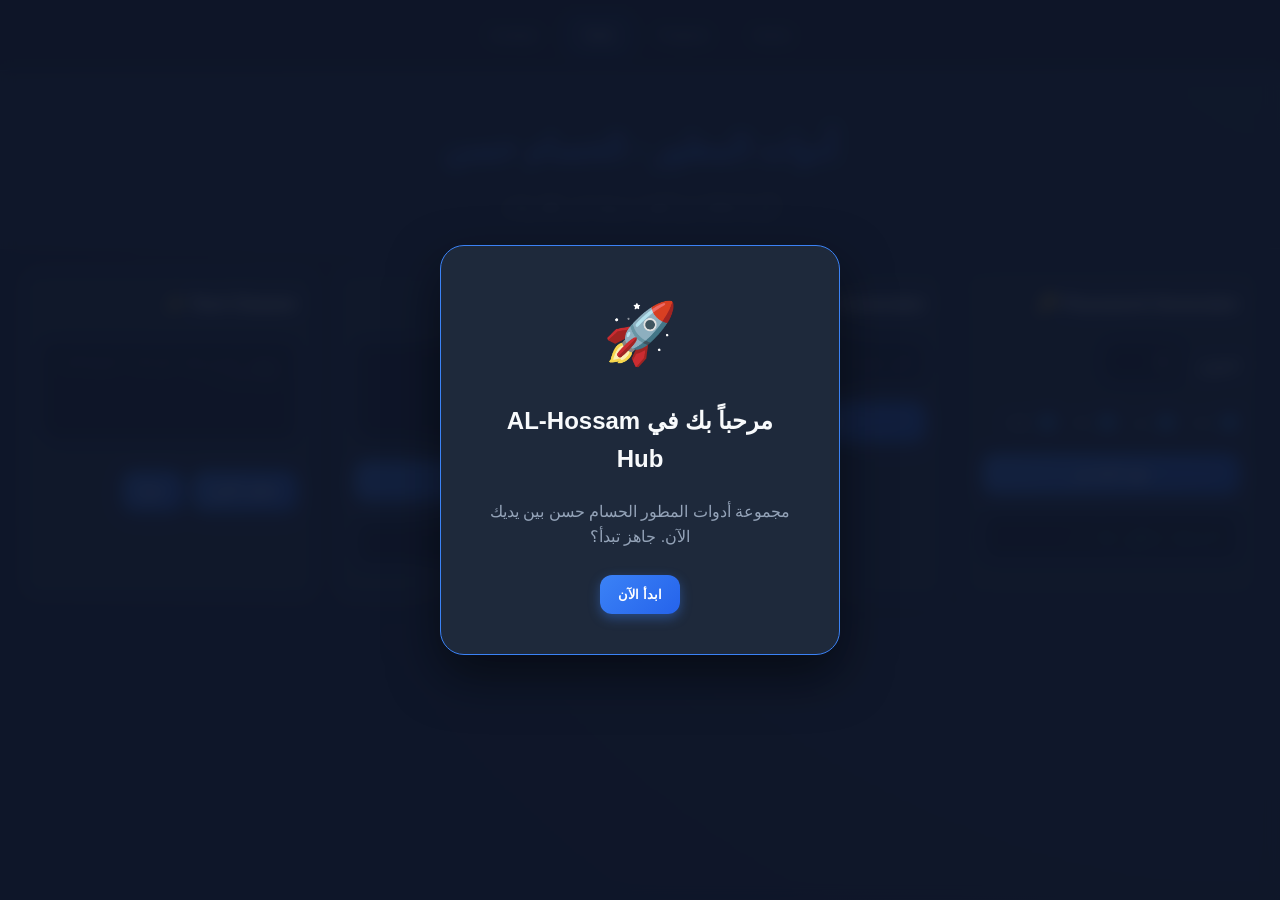
<file: index.html>
<!doctype html>
<html lang="ar" dir="rtl">
  <head>
    <meta charset="utf-8" />
    <meta name="viewport" content="width=device-width, initial-scale=1" />
    <title>أدوات الحسام - AL-Hossam Hub</title>
    <link rel="stylesheet" href="style.css" />
    <style>
      /* --- استايلات خاصة بصفحة الأدوات لضمان الإبهار --- */
      .modal-overlay {
        position: fixed;
        inset: 0;
        background: rgba(15, 23, 42, 0.9);
        display: none; /* يتم تغييره بـ JS */
        align-items: center;
        justify-content: center;
        z-index: 9999;
        backdrop-filter: blur(8px);
        transition: opacity 0.4s ease;
      }
      .modal-content {
        background: var(--card, #1e293b);
        padding: 40px;
        border-radius: 24px;
        text-align: center;
        border: 1px solid var(--acc, #3b82f6);
        max-width: 400px;
        width: 90%;
        box-shadow: 0 20px 50px rgba(0, 0, 0, 0.5);
        animation: scaleIn 0.3s ease-out;
      }
      @keyframes scaleIn {
        from {
          transform: scale(0.9);
          opacity: 0;
        }
        to {
          transform: scale(1);
          opacity: 1;
        }
      }
      .modal-icon {
        font-size: 60px;
        margin-bottom: 20px;
        display: block;
      }

      /* تحسين المسافات في الكروت */
      .card {
        display: flex;
        flex-direction: column;
        gap: 10px;
      }
      .row.checks {
        display: flex;
        flex-wrap: wrap;
        gap: 15px;
        margin: 10px 0;
        font-size: 14px;
      }
      .row.checks label {
        display: flex;
        align-items: center;
        gap: 5px;
        cursor: pointer;
        color: var(--mut);
      }

      .out {
        min-height: 40px;
        background: #0b1220;
        border: 1px dashed var(--acc);
        color: #10b981;
        padding: 12px;
        border-radius: 12px;
        font-family: monospace;
        word-break: break-all;
        margin-top: 10px;
      }
      textarea {
        resize: vertical;
        min-height: 100px;
      }
    </style>
  </head>
  <body>
    <div id="welcome-modal" class="modal-overlay">
      <div class="modal-content">
        <span class="modal-icon">🚀</span>
        <h2>مرحباً بك في AL-Hossam Hub</h2>
        <p style="color: var(--mut); margin-bottom: 25px">
          مجموعة أدوات المطور الحسام حسن بين يديك الآن. جاهز تبدأ؟
        </p>
        <button onclick="closeWelcome()" class="btn">ابدأ الآن</button>
      </div>
    </div>

    <nav class="nav">
      <a href="home.html">Home</a>
      <a href="projects.html">Projects</a>
      <a href="index.html" class="active">Tools</a>
      <a href="contact.html">Contact</a>
    </nav>

    <header class="top">
      <h1>أدوات المطور - الحسام حسن</h1>
      <p>كل ما تحتاجه من أدوات برمجية في مكان واحد</p>
    </header>

    <main class="grid">
      <section class="card">
        <h2>Password Generator 🔑</h2>
        <div style="display: flex; align-items: center; gap: 10px">
          <label>الطول:</label>
          <input
            id="len"
            type="number"
            min="8"
            max="32"
            value="16"
            style="width: 80px"
          />
        </div>
        <div class="row checks">
          <label><input id="up" type="checkbox" checked /> A-Z</label>
          <label><input id="low" type="checkbox" checked /> a-z</label>
          <label><input id="num" type="checkbox" checked /> 0-9</label>
          <label><input id="sym" type="checkbox" checked /> !@#</label>
        </div>
        <button id="gen" class="btn">توليد كلمة سر</button>
        <pre id="out" class="out">النتيجة ستظهر هنا...</pre>
      </section>

      <section class="card">
        <h2>QR Code Generator 📱</h2>
        <input id="qr-input" type="text" placeholder="اكتب الرابط هنا..." />
        <button id="qr-gen" class="btn">إنشاء QR Code</button>
        <div
          id="qr-out"
          style="margin-top: 15px; text-align: center; min-height: 100px"
        ></div>
      </section>

      <section class="card">
        <h2>JSON Formatter 🛠️</h2>
        <textarea id="jsonIn" placeholder='{"key":"value"}'></textarea>
        <button id="fmt" class="btn">تنسيق JSON</button>
        <pre id="jsonOut" class="out">النتيجة هنا...</pre>
      </section>

      <section class="card">
        <h2>Text Cleaner ✨</h2>
        <textarea
          id="txt-in"
          placeholder="الصق النص هنا لإزالة المسافات الزائدة..."
        ></textarea>
        <div style="display: flex; gap: 10px; margin-top: 10px">
          <button id="txt-clean" class="btn">تنظيف النص</button>
          <button id="txt-copy" class="btn btn-outline">نسخ</button>
        </div>
      </section>
    </main>

    <script src="app.js"></script>

    <script>
      // وظيفة رسالة الترحيب الاحترافية
      function closeWelcome() {
        const modal = document.getElementById("welcome-modal");
        modal.style.opacity = "0";
        setTimeout(() => {
          modal.style.display = "none";
        }, 400);
        sessionStorage.setItem("welcomeShown", "true");
      }

      window.addEventListener("DOMContentLoaded", () => {
        if (!sessionStorage.getItem("welcomeShown")) {
          const modal = document.getElementById("welcome-modal");
          modal.style.display = "flex";
        }
      });
    </script>
  </body>
</html>
</file>
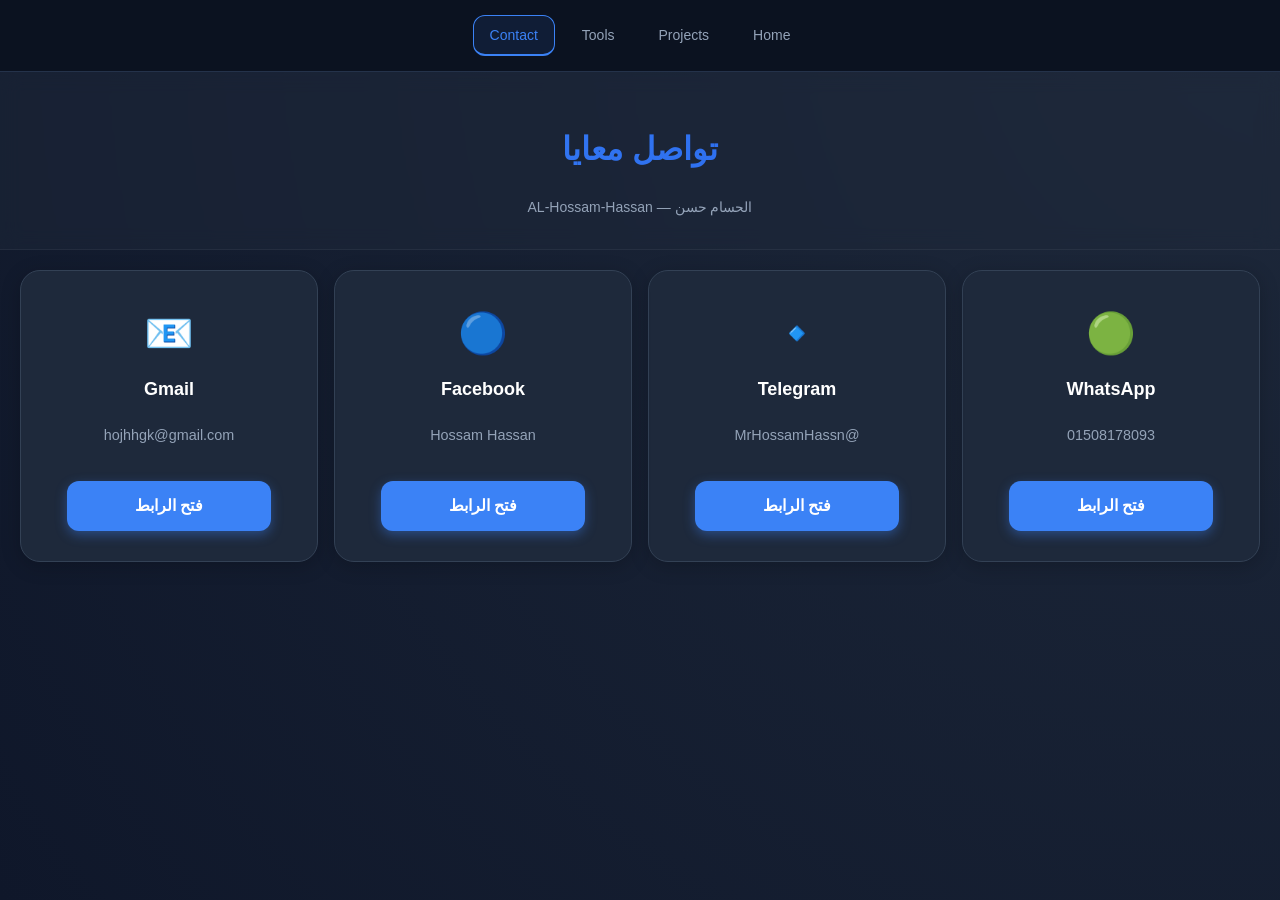
<file: contact.html>
<!doctype html>
<html lang="ar" dir="rtl">
  <head>
    <meta charset="utf-8" />
    <meta name="viewport" content="width=device-width, initial-scale=1" />
    <title>Contact - AL-Hossam-Hassan</title>
    <link rel="stylesheet" href="style.css" />
    <script src="config.js"></script>
  </head>
  <body>
    <nav class="nav">
      <a href="home.html">Home</a>
      <a href="projects.html">Projects</a>
      <a href="index.html">Tools</a>
      <a href="contact.html" class="active">Contact</a>
    </nav>

    <header class="top">
      <h1>تواصل معايا</h1>
      <p>الحسام حسن — AL-Hossam-Hassan</p>
    </header>

    <main class="grid" id="grid"></main>

    <script>
      window.onload = function () {
        // التأكد من جلب البيانات من appConfig الصحيح
        const c = appConfig.contact;
        const grid = document.getElementById("grid");

        // تجهيز رسالة واتساب مشفرة
        const whatsappMsg = encodeURIComponent(
          "أهلاً أستاذ حسام، كنت حابب أستفسر عن خدماتك البرمجية.",
        );

        const items = [
          {
            t: "WhatsApp",
            s: c.phone,
            u: `https://wa.me/2${c.phone}?text=${whatsappMsg}`,
            i: "🟢",
          },
          {
            t: "Telegram",
            s: c.telegram,
            u: "https://t.me/" + c.telegram.replace("@", ""),
            i: "🔹",
          },
          {
            t: "Facebook",
            s: "Hossam Hassan",
            u: c.facebook,
            i: "🔵",
          },
          {
            t: "Gmail",
            s: c.email,
            u: "mailto:" + c.email,
            i: "📧",
          },
        ];

        grid.innerHTML = items
          .map(
            (it) => `
          <section class="card contact-card">
            <div style="font-size:2.5rem; margin-bottom:10px">${it.i}</div>
            <h2>${it.t}</h2>
            <p class="desc">${it.s}</p>
            <a class="btn" target="_blank" href="${it.u}">فتح الرابط</a>
          </section>
        `,
          )
          .join("");
      };
    </script>

    <style>
      /* استايل الصفحة الحالية في النيف بار */
      .nav a.active {
        border-bottom: 2px solid #3b82f6;
        color: #3b82f6;
      }

      .contact-card {
        text-align: center;
        transition: all 0.3s ease;
        border: 1px solid #334155;
        background: #1e293b;
        padding: 30px 20px;
        border-radius: 20px;
        display: flex;
        flex-direction: column;
        align-items: center;
        justify-content: center;
      }

      .contact-card:hover {
        transform: translateY(-10px);
        border-color: #3b82f6;
        background: #24334d;
        box-shadow: 0 10px 30px rgba(0, 0, 0, 0.4);
      }

      .btn {
        background: #3b82f6;
        color: #fff;
        text-decoration: none;
        padding: 12px 30px;
        border-radius: 12px;
        margin-top: 20px;
        font-weight: bold;
        transition: 0.3s ease;
        width: 80%;
      }

      .btn:hover {
        background: #2563eb;
        transform: scale(1.05);
        box-shadow: 0 5px 15px rgba(59, 130, 246, 0.4);
      }

      .desc {
        color: #94a3b8;
        font-size: 0.9rem;
        margin-top: 8px;
        word-break: break-all;
      }

      h2 {
        color: #f8fafc;
        margin-top: 10px;
      }
    </style>
  </body>
</html>
</file>
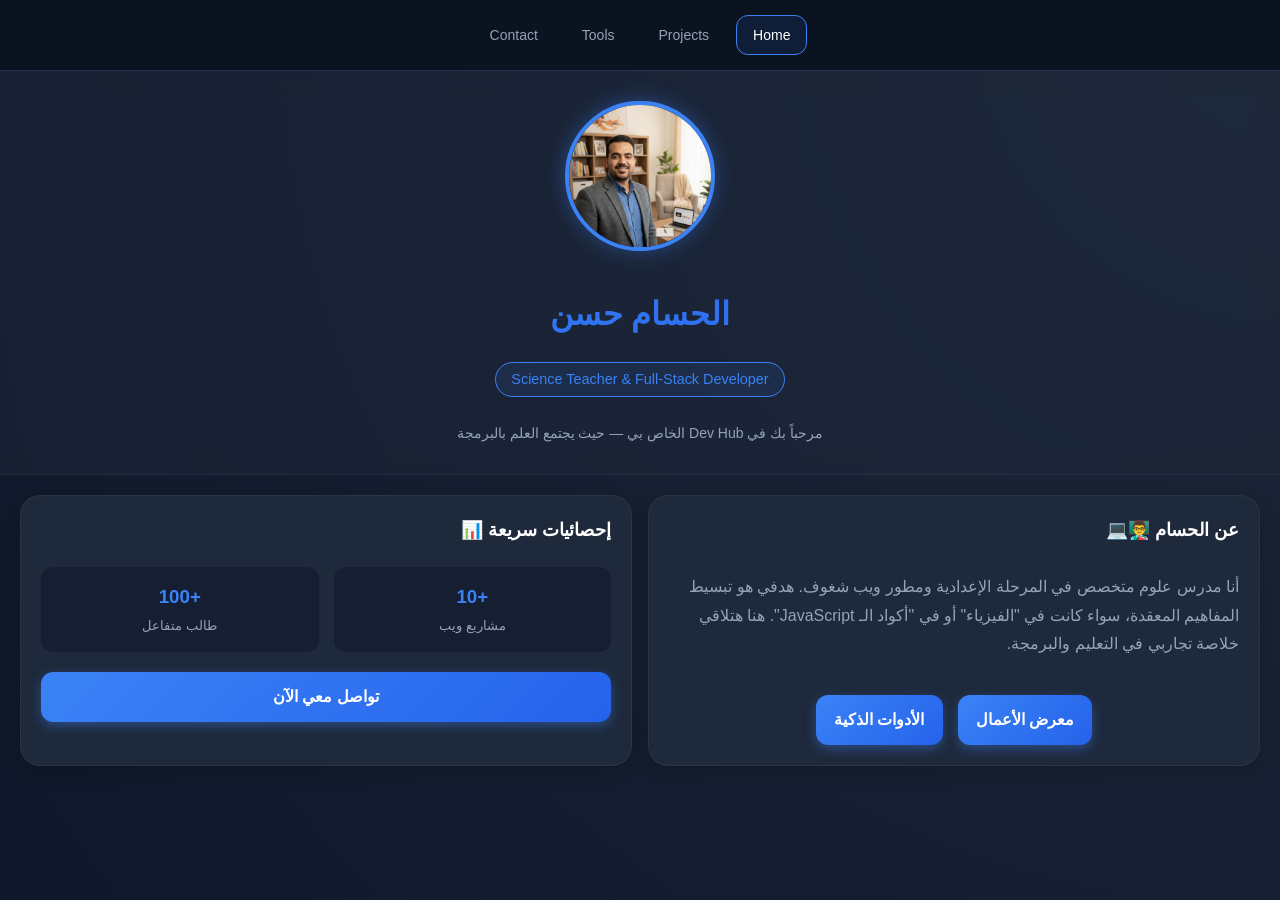
<file: home.html>
<!doctype html>
<html lang="ar" dir="rtl">
  <head>
    <meta charset="utf-8" />
    <meta name="viewport" content="width=device-width, initial-scale=1" />
    <title>Home - AL-Hossam-Hassan</title>
    <link rel="stylesheet" href="style.css" />
    <script src="config.js"></script>
    <style>
      /* --- استايل صورة البروفايل الاحترافي --- */
      .profile-container {
        text-align: center;
        margin-bottom: 30px;
        position: relative;
      }

      .profile-img {
        width: 150px;
        height: 150px;
        border-radius: 50%; /* دائرية */
        object-fit: cover;
        border: 4px solid var(--acc);
        box-shadow: 0 0 20px var(--acc-glow); /* توهج حول الصورة */
        transition: transform 0.5s ease;
        background: #1e293b; /* خلفية مؤقتة لحد ما تحط صورتك */
      }

      .profile-img:hover {
        transform: rotate(5deg) scale(1.05);
      }

      /* تأثير النص المتدرج للاسم */
      .hero-name {
        /* 1. تحديد الخلفية المتدرجة */
        background: linear-gradient(90deg, #3b82f6, #2dd4bf);

        /* 2. قص الخلفية على حدود الحروف (السطر اللي كان فيه المشكلة) */
        -webkit-background-clip: text;
        background-clip: text;

        /* 3. جعل لون النص الأصلي شفافاً لإظهار الخلفية من تحته (مهم جداً!) */
        -webkit-text-fill-color: transparent;
        color: transparent; /* fallback للمتصفحات اللي مش بتدعم text-fill */
      }

      .badge {
        background: rgba(59, 130, 246, 0.1);
        color: var(--acc);
        padding: 5px 15px;
        border-radius: 20px;
        font-size: 0.9rem;
        border: 1px solid var(--acc);
        display: inline-block;
        margin-bottom: 20px;
      }

      /* تحسين الأزرار */
      .btn-group {
        display: flex;
        gap: 15px;
        justify-content: center;
        flex-wrap: wrap;
        margin-top: 20px;
      }
    </style>
  </head>
  <body>
    <nav class="nav">
      <a href="home.html" class="active">Home</a>
      <a href="projects.html">Projects</a>
      <a href="index.html">Tools</a>
      <a href="contact.html">Contact</a>
    </nav>

    <header class="top">
      <div class="profile-container">
        <img
          src="me.jpg"
          alt="Hossam Hassan"
          class="profile-img"
          id="profilePic"
        />
      </div>
      <h1 class="hero-name" id="devName">الحسام حسن</h1>
      <div class="badge">Science Teacher & Full-Stack Developer</div>
      <p>مرحباً بك في Dev Hub الخاص بي — حيث يجتمع العلم بالبرمجة</p>
    </header>

    <main class="grid">
      <section class="card">
        <h2>عن الحسام 👨‍🏫💻</h2>
        <p style="color: var(--mut); line-height: 1.8">
          أنا مدرس علوم متخصص في المرحلة الإعدادية ومطور ويب شغوف. هدفي هو تبسيط
          المفاهيم المعقدة، سواء كانت في "الفيزياء" أو في "أكواد الـ
          JavaScript". هنا هتلاقي خلاصة تجاربي في التعليم والبرمجة.
        </p>
        <div class="btn-group">
          <a class="btn" href="projects.html">معرض الأعمال</a>
          <a class="btn btn-outline" href="index.html">الأدوات الذكية</a>
        </div>
      </section>

      <section class="card">
        <h2>إحصائيات سريعة 📊</h2>
        <div
          style="
            display: grid;
            grid-template-columns: 1fr 1fr;
            gap: 15px;
            margin-top: 10px;
          "
        >
          <div
            style="
              background: rgba(15, 23, 42, 0.5);
              padding: 15px;
              border-radius: 12px;
              text-align: center;
            "
          >
            <h3 style="color: var(--acc); margin: 0">+10</h3>
            <small style="color: var(--mut)">مشاريع ويب</small>
          </div>
          <div
            style="
              background: rgba(15, 23, 42, 0.5);
              padding: 15px;
              border-radius: 12px;
              text-align: center;
            "
          >
            <h3 style="color: var(--acc); margin: 0">+100</h3>
            <small style="color: var(--mut)">طالب متفاعل</small>
          </div>
        </div>
        <a
          class="btn btn-outline"
          href="contact.html"
          style="width: 100%; margin-top: 20px; text-align: center"
          >تواصل معي الآن</a
        >
      </section>
    </main>

    <script>
      // جلب الاسم من ملف config.js لضمان التطابق
      window.onload = () => {
        if (typeof appConfig !== "undefined") {
          document.getElementById("devName").textContent =
            appConfig.developerNameAr;
        }
      };
    </script>
  </body>
</html>
</file>
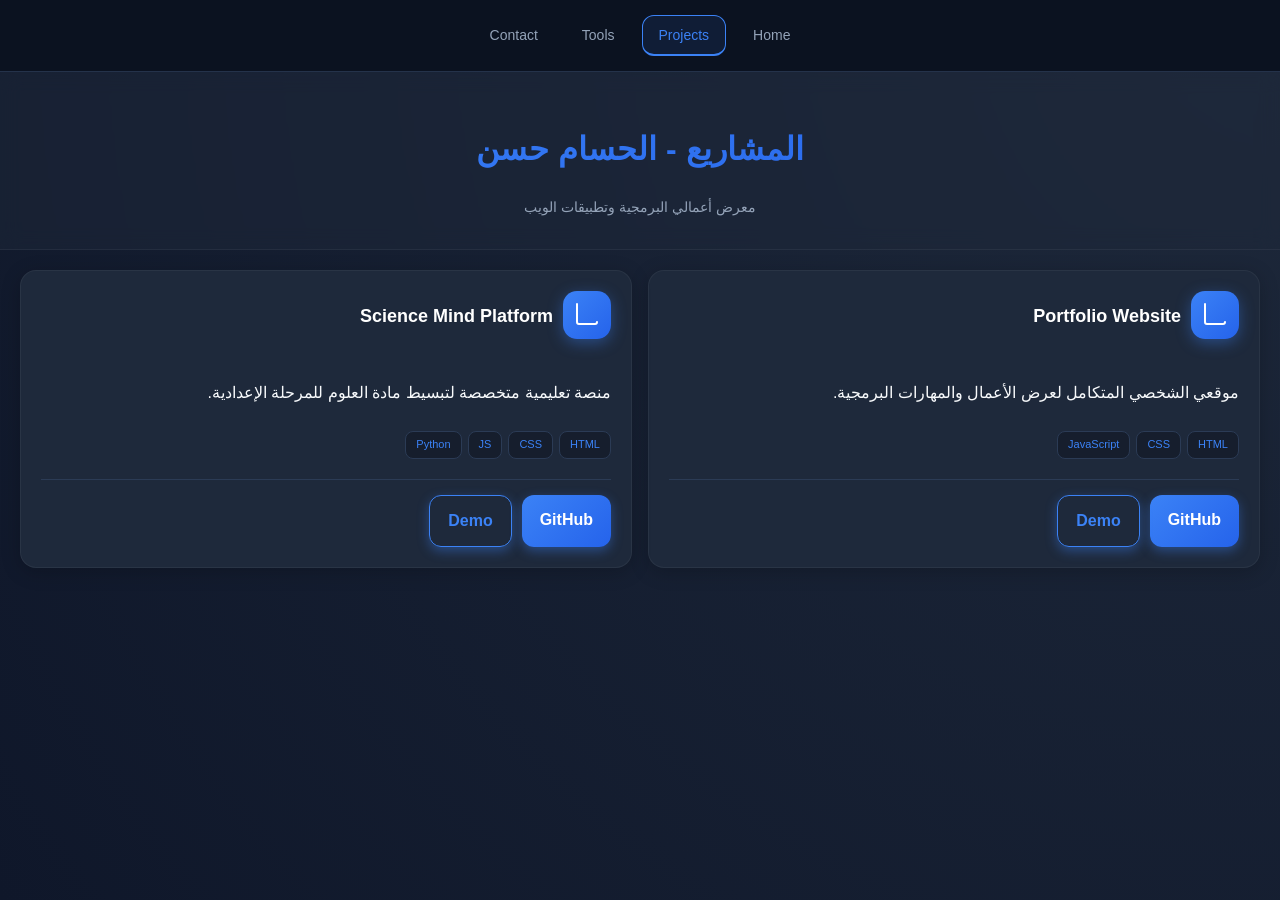
<file: projects.html>
<!doctype html>
<html lang="ar" dir="rtl">
  <head>
    <meta charset="utf-8" />
    <meta name="viewport" content="width=device-width, initial-scale=1" />
    <title>Projects - AL-Hossam-Hassan</title>
    <link rel="stylesheet" href="style.css" />
    <script src="config.js"></script>
  </head>
  <body>
    <nav class="nav">
      <a href="home.html">Home</a>
      <a href="projects.html" class="active">Projects</a>
      <a href="index.html">Tools</a>
      <a href="contact.html">Contact</a>
    </nav>

    <header class="top">
      <h1>المشاريع - الحسام حسن</h1>
      <p>معرض أعمالي البرمجية وتطبيقات الويب</p>
    </header>

    <main class="grid" id="grid"></main>

    <script>
      // دالة عرض المشاريع
      function renderProjects() {
        const grid = document.getElementById("grid");

        // جلب البيانات من appConfig اللي عرفناه في config.js
        const data = appConfig.projects;

        if (!data || data.length === 0) {
          grid.innerHTML =
            "<h2 style='color:white; grid-column: 1/-1; text-align:center;'>لم يتم العثور على بيانات المشاريع</h2>";
          return;
        }

        grid.innerHTML = data
          .map(
            (p) => `
          <section class="card project-card">
            <div class="project-header">
            <div class="project-icon">
            <div class="project-icon-svg icon-folder"></div>
            </div>
            <h2>${p.title}</h2>
            </div>
            <p class="desc">${p.description}</p>
            <div class="tags">
              ${p.technologies.map((t) => `<span class="tag">${t}</span>`).join("")}
            </div>
            <div class="actions">
              <a class="btn" target="_blank" href="${p.githubUrl}">GitHub</a>
              <a class="btn btn-outline" target="_blank" href="${p.demoUrl}">Demo</a>
            </div>
          </section>
        `,
          )
          .join("");
      }

      // تشغيل الدالة بمجرد تحميل الصفحة
      window.onload = renderProjects;
    </script>

    <style>
      /* استايل إضافي لضمان الظهور */
      .nav a.active {
        border-bottom: 2px solid var(--acc);
        color: var(--acc);
      }
      .project-card {
        display: flex;
        flex-direction: column;
        background: var(--card);
        padding: 20px;
        border-radius: 16px;
      }
      .project-header {
        display: flex;
        align-items: center;
        gap: 10px;
        margin-bottom: 10px;
      }
      .folder-icon {
        font-size: 1.5rem;
      }
      .tags {
        display: flex;
        gap: 6px;
        flex-wrap: wrap;
        margin-bottom: 20px;
      }
      .tag {
        background: #161e2d;
        border: 1px solid #2b3b55;
        border-radius: 8px;
        padding: 4px 10px;
        font-size: 11px;
        color: #3b82f6;
      }
      .actions {
        display: flex;
        gap: 10px;
        margin-top: auto;
        padding-top: 15px;
        border-top: 1px solid #2b3b55;
      }
      .btn-outline {
        background: transparent;
        border: 1px solid var(--acc);
        color: var(--acc);
      }
    </style>
  </body>
</html>
</file>
<file: style.css>
/* -- إعدادات الألوان الأساسية -- */
:root {
  --bg: #0f172a;           /* خلفية غامقة فخمة */
  --card: #1e293b;         /* لون الكارت */
  --card-hover: #24334d;   /* لون الكارت عند الوقوف عليه */
  --txt: #f8fafc;          /* لون النص الأساسي */
  --mut: #94a3b8;          /* لون النص الهادئ */
  --acc: #3b82f6;          /* اللون الأزرق المميز */
  --acc-glow: rgba(59, 130, 246, 0.4);
  --grad: linear-gradient(135deg, #3b82f6 0%, #2563eb 100%);
}

/* -- التنسيق العام -- */
* {
  box-sizing: border-box;
  transition: all 0.3s ease-in-out;
}

body {
  margin: 0;
  direction: rtl; /* اتجاه عربي */
  font-family: 'Segoe UI', Tahoma, Geneva, Verdana, sans-serif;
  background: var(--bg);
  background-image: radial-gradient(circle at top right, #1e293b, #0f172a);
  color: var(--txt);
  line-height: 1.6;
  min-height: 100vh;
}

/* -- الهيدر (العنوان العلوي) -- */
.top {
  padding: 30px 20px;
  text-align: center;
  border-bottom: 1px solid rgba(255, 255, 255, 0.05);
  background: rgba(30, 41, 59, 0.5);
  backdrop-filter: blur(10px);
}

.top h1 {
  background: linear-gradient(135deg, #3b82f6 0%, #2563eb 100%);
  -webkit-background-clip: text; /* بتقص الخلفية على قد حروف النص */
  -webkit-text-fill-color: transparent; /* بتخلي لون النص شفاف عشان الخلفية (التدرج) تظهر */
  
  /* للأمان وعشان المتصفحات التانية */
  background-clip: text; 
  color: transparent; 
}

.top p {
  margin: 5px 0 0;
  color: var(--mut);
  font-size: 14px;
}

/* -- النافيجيشن (القائمة) -- */
.nav {
  display: flex;
  justify-content: center;
  gap: 10px;
  padding: 15px;
  background: #0b1220;
  position: sticky;
  top: 0;
  z-index: 1000;
  border-bottom: 1px solid #24324a;
}

.nav a {
  color: var(--mut);
  text-decoration: none;
  padding: 8px 16px;
  border-radius: 12px;
  font-size: 14px;
  border: 1px solid transparent;
}

.nav a:hover, .nav a.active {
  color: #fff;
  background: rgba(59, 130, 246, 0.1);
  border-color: var(--acc);
}

/* -- الشبكة (Grid) -- */
.grid {
  display: grid;
  gap: 16px;
  padding: 20px;
  grid-template-columns: repeat(auto-fit, minmax(280px, 1fr));
}

/* -- الكروت (Cards) -- */
.card {
  background: var(--card);
  padding: 20px;
  border-radius: 20px;
  border: 1px solid rgba(255, 255, 255, 0.05);
  box-shadow: 0 4px 20px rgba(0,0,0,0.2);
  display: flex;
  flex-direction: column;
}

.card:hover {
  transform: translateY(-8px);
  border-color: var(--acc);
  box-shadow: 0 10px 30px var(--acc-glow);
}

.card h2 {
  margin: 0 0 12px;
  font-size: 18px;
  color: #fff;
}

/* -- الأزرار -- */
button, .btn {
  background: var(--grad);
  color: white;
  border: 0;
  border-radius: 12px;
  padding: 12px 18px;
  cursor: pointer;
  font-weight: bold;
  text-decoration: none;
  text-align: center;
  display: inline-block;
  box-shadow: 0 4px 12px var(--acc-glow);
}

button:hover, .btn:hover {
  transform: scale(1.03);
  filter: brightness(1.1);
}

/* -- المدخلات (Inputs) -- */
input[type="number"], input[type="text"], textarea {
  width: 100%;
  padding: 12px;
  border-radius: 12px;
  border: 1px solid #2b3b55;
  background: #0b1220;
  color: var(--txt);
  margin-bottom: 10px;
  outline: none;
}

input:focus, textarea:focus {
  border-color: var(--acc);
}

/* -- النتائج والتاجات -- */
.out {
  background: #0b1220;
  border: 1px solid #2b3b55;
  border-radius: 12px;
  padding: 15px;
  font-family: monospace;
  color: #10b981; /* أخضر للنتائج */
  word-break: break-all;
}

.tags { display: flex; gap: 6px; flex-wrap: wrap; margin: 10px 0; }
.tag {
  background: rgba(59, 130, 246, 0.1);
  color: var(--acc);
  padding: 4px 10px;
  border-radius: 8px;
  font-size: 11px;
  border: 1px solid var(--acc);
}

/* -- ميديا كويري للموبايل -- */
@media (max-width: 480px) {
  .grid { grid-template-columns: 1fr; }
  .top h1 { font-size: 22px; }
}
/* -- أيقونات المشاريع الاحترافية -- */
.project-icon {
  width: 48px;
  height: 48px;
  background: var(--grad); /* التدرج الأزرق */
  border-radius: 14px;
  display: flex;
  align-items: center;
  justify-content: center;
  margin-bottom: 15px;
  box-shadow: 0 4px 15px var(--acc-glow); /* توهج خفيف */
}

/* بنستخدم الـ Mask عشان نلون الـ SVG المدمج */
.project-icon-svg {
  width: 24px;
  height: 24px;
  background-color: white; /* لون الأيقونة الداخلي */
  -webkit-mask-size: contain;
  mask-size: contain;
  -webkit-mask-repeat: no-repeat;
  mask-repeat: no-repeat;
  -webkit-mask-position: center;
  mask-position: center;
}

/* أيقونة الفولدر المودرن (كود SVG مدمج كـ Base64 لسرعة التحميل) */
.icon-folder {
  -webkit-mask-image: url('[data-uri]');
  mask-image: url('[data-uri]');
}
</file>
